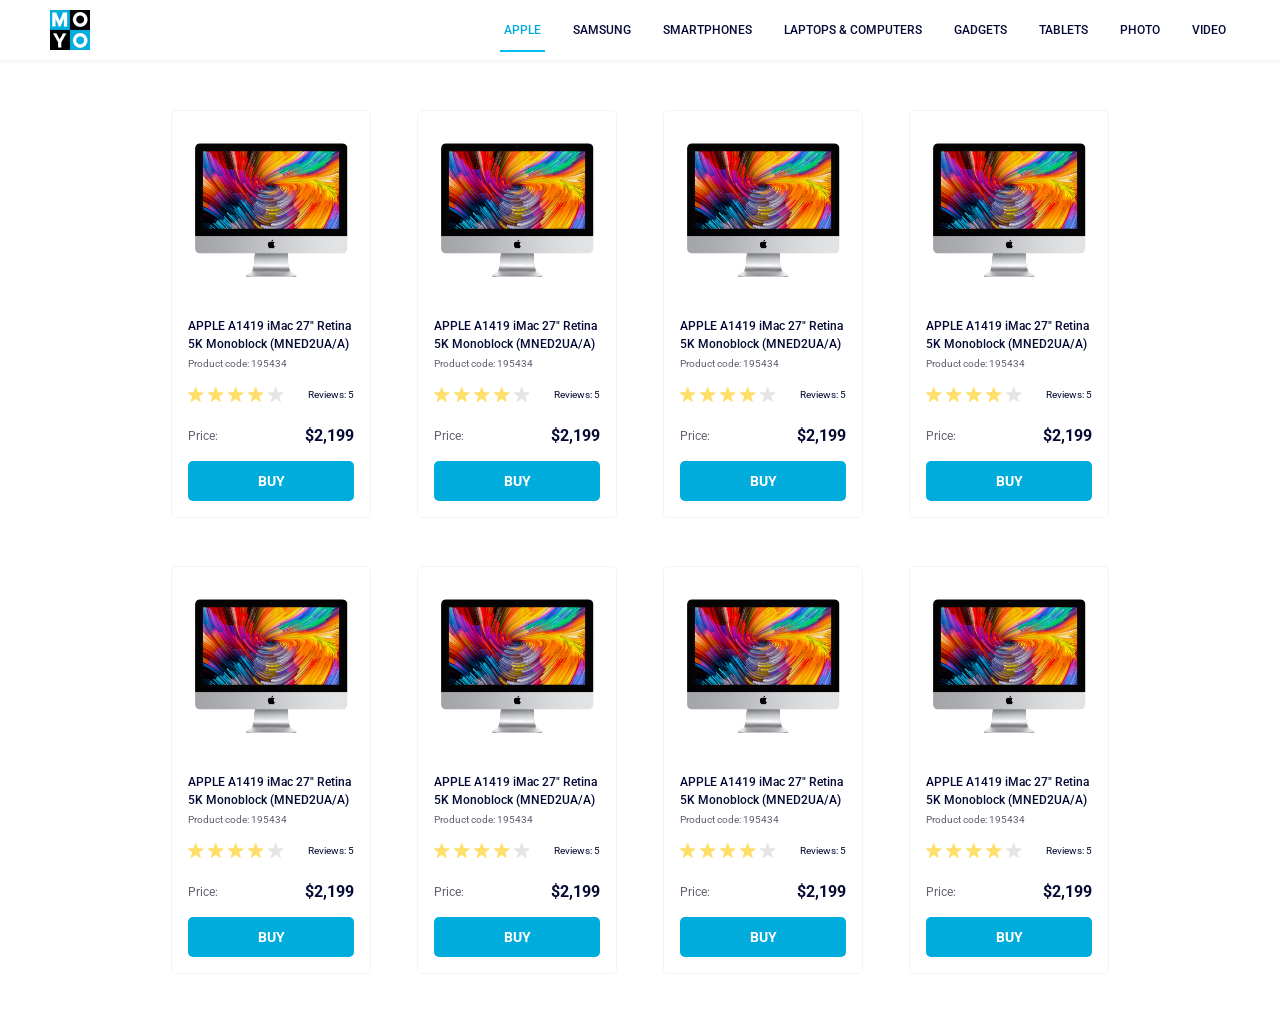
<file: index.html>
<!doctype html>
<html lang="en">
  <head>
    <meta charset="UTF-8">
    <meta name="viewport" content="width=device-width, initial-scale=1.0">
    <title>Catalog</title>
    <link rel="preconnect" href="https://fonts.gstatic.com">
    <link href="https://fonts.googleapis.com/css2?family=Roboto:wght@400;500;700&display=swap" rel="stylesheet">
    <link rel="stylesheet" href="/index.e378193d.css">
  </head>

  <body>
    <header class="header">
      <a href="/" class="header__logo"></a>

      <nav class="nav">
        <ul class="nav__list">
          <li class="nav__item">
            <a href="#apple" class="nav__link is-active">
              APPLE
            </a>
          </li>

          <li class="nav__item">
            <a href="#samsung" class="nav__link">
              SAMSUNG
            </a>
          </li>

          <li class="nav__item">
            <a href="#smartphones" class="nav__link">
              SMARTPHONES
            </a>
          </li>

          <li class="nav__item">
            <a href="#laptops" class="nav__link" data-qa="nav-hover">
              LAPTOPS & COMPUTERS
            </a>
          </li>

          <li class="nav__item">
            <a href="#gadgets" class="nav__link">
              GADGETS
            </a>
          </li>

          <li class="nav__item">
            <a href="#tablets" class="nav__link">
              TABLETS
            </a>
          </li>

          <li class="nav__item">
            <a href="#photo" class="nav__link">
              PHOTO
            </a>
          </li>

          <li class="nav__item">
            <a href="#video" class="nav__link">
              VIDEO
            </a>
          </li>
        </ul>
      </nav>
    </header>

    <main>
      <div class="cards-list">
        <div class="card" data-qa="card">
          <img class="card__image" src="/imac.d0e0225a.jpeg" alt="iMac 27 Retina">

          <h2 class="card__title">
            APPLE A1419 iMac 27" Retina
            <br>
            5K Monoblock (MNED2UA/A)
          </h2>

          <div class="card__code">Product code: 195434</div>

          <div class="card__rating-row">
            <ul class="stars stars--4">
              <li class="stars__star"></li>
              <li class="stars__star"></li>
              <li class="stars__star"></li>
              <li class="stars__star"></li>
              <li class="stars__star"></li>
            </ul>

            <span class="card__reviews">Reviews: 5</span>
          </div>
          <div class="card__price-row">
            <span class="card__price-label">Price:</span>
            <span class="card__price">$2,199</span>
          </div>
          <a class="card__buy" href="#" data-qa="card-hover">
            BUY
          </a>
        </div>

        <div class="card">
          <img class="card__image" src="/imac.d0e0225a.jpeg" alt="iMac 27 Retina">

          <h2 class="card__title">
            APPLE A1419 iMac 27" Retina
            <br>
            5K Monoblock (MNED2UA/A)
          </h2>

          <div class="card__code">Product code: 195434</div>

          <div class="card__rating-row">
            <ul class="stars stars--4">
              <li class="stars__star"></li>
              <li class="stars__star"></li>
              <li class="stars__star"></li>
              <li class="stars__star"></li>
              <li class="stars__star"></li>
            </ul>

            <span class="card__reviews">Reviews: 5</span>
          </div>

          <div class="card__price-row">
            <span class="card__price-label">Price:</span>
            <span class="card__price">$2,199</span>
          </div>
          <a class="card__buy" href="#">
            BUY
          </a>
        </div>

        <div class="card">
          <img class="card__image" src="/imac.d0e0225a.jpeg" alt="iMac 27 Retina">

          <h2 class="card__title">
            APPLE A1419 iMac 27" Retina
            <br>
            5K Monoblock (MNED2UA/A)
          </h2>

          <div class="card__code">Product code: 195434</div>

          <div class="card__rating-row">
            <ul class="stars stars--4">
              <li class="stars__star"></li>
              <li class="stars__star"></li>
              <li class="stars__star"></li>
              <li class="stars__star"></li>
              <li class="stars__star"></li>
            </ul>

            <span class="card__reviews">Reviews: 5</span>
          </div>

          <div class="card__price-row">
            <span class="card__price-label">Price:</span>
            <span class="card__price">$2,199</span>
          </div>
          <a class="card__buy" href="#">
            BUY
          </a>
        </div>

        <div class="card">
          <img class="card__image" src="/imac.d0e0225a.jpeg" alt="iMac 27 Retina">

          <h2 class="card__title">
            APPLE A1419 iMac 27" Retina
            <br>
            5K Monoblock (MNED2UA/A)
          </h2>

          <div class="card__code">Product code: 195434</div>

          <div class="card__rating-row">
            <ul class="stars stars--4">
              <li class="stars__star"></li>
              <li class="stars__star"></li>
              <li class="stars__star"></li>
              <li class="stars__star"></li>
              <li class="stars__star"></li>
            </ul>

            <span class="card__reviews">Reviews: 5</span>
          </div>

          <div class="card__price-row">
            <span class="card__price-label">Price:</span>
            <span class="card__price">$2,199</span>
          </div>
          <a class="card__buy" href="#">
            BUY
          </a>
        </div>

        <div class="card">
          <img class="card__image" src="/imac.d0e0225a.jpeg" alt="iMac 27 Retina">

          <h2 class="card__title">
            APPLE A1419 iMac 27" Retina
            <br>
            5K Monoblock (MNED2UA/A)
          </h2>

          <div class="card__code">Product code: 195434</div>

          <div class="card__rating-row">
            <ul class="stars stars--4">
              <li class="stars__star"></li>
              <li class="stars__star"></li>
              <li class="stars__star"></li>
              <li class="stars__star"></li>
              <li class="stars__star"></li>
            </ul>

            <span class="card__reviews">Reviews: 5</span>
          </div>

          <div class="card__price-row">
            <span class="card__price-label">Price:</span>
            <span class="card__price">$2,199</span>
          </div>
          <a class="card__buy" href="#">
            BUY
          </a>
        </div>

        <div class="card">
          <img class="card__image" src="/imac.d0e0225a.jpeg" alt="iMac 27 Retina">

          <h2 class="card__title">
            APPLE A1419 iMac 27" Retina
            <br>
            5K Monoblock (MNED2UA/A)
          </h2>

          <div class="card__code">Product code: 195434</div>

          <div class="card__rating-row">
            <ul class="stars stars--4">
              <li class="stars__star"></li>
              <li class="stars__star"></li>
              <li class="stars__star"></li>
              <li class="stars__star"></li>
              <li class="stars__star"></li>
            </ul>

            <span class="card__reviews">Reviews: 5</span>
          </div>

          <div class="card__price-row">
            <span class="card__price-label">Price:</span>
            <span class="card__price">$2,199</span>
          </div>
          <a class="card__buy" href="#">
            BUY
          </a>
        </div>

        <div class="card">
          <img class="card__image" src="/imac.d0e0225a.jpeg" alt="iMac 27 Retina">

          <h2 class="card__title">
            APPLE A1419 iMac 27" Retina
            <br>
            5K Monoblock (MNED2UA/A)
          </h2>

          <div class="card__code">Product code: 195434</div>

          <div class="card__rating-row">
            <ul class="stars stars--4">
              <li class="stars__star"></li>
              <li class="stars__star"></li>
              <li class="stars__star"></li>
              <li class="stars__star"></li>
              <li class="stars__star"></li>
            </ul>

            <span class="card__reviews">Reviews: 5</span>
          </div>

          <div class="card__price-row">
            <span class="card__price-label">Price:</span>
            <span class="card__price">$2,199</span>
          </div>
          <a class="card__buy" href="#">
            BUY
          </a>
        </div>

        <div class="card">
          <img class="card__image" src="/imac.d0e0225a.jpeg" alt="iMac 27 Retina">

          <h2 class="card__title">
            APPLE A1419 iMac 27" Retina
            <br>
            5K Monoblock (MNED2UA/A)
          </h2>

          <div class="card__code">Product code: 195434</div>

          <div class="card__rating-row">
            <ul class="stars stars--4">
              <li class="stars__star"></li>
              <li class="stars__star"></li>
              <li class="stars__star"></li>
              <li class="stars__star"></li>
              <li class="stars__star"></li>
            </ul>

            <span class="card__reviews">Reviews: 5</span>
          </div>

          <div class="card__price-row">
            <span class="card__price-label">Price:</span>
            <span class="card__price">$2,199</span>
          </div>
          <a class="card__buy" href="#">
            BUY
          </a>
        </div>
      </div>
    </main>
  <script src="/layout_catalog.59712999.js"></script></body>
</html>
</file>
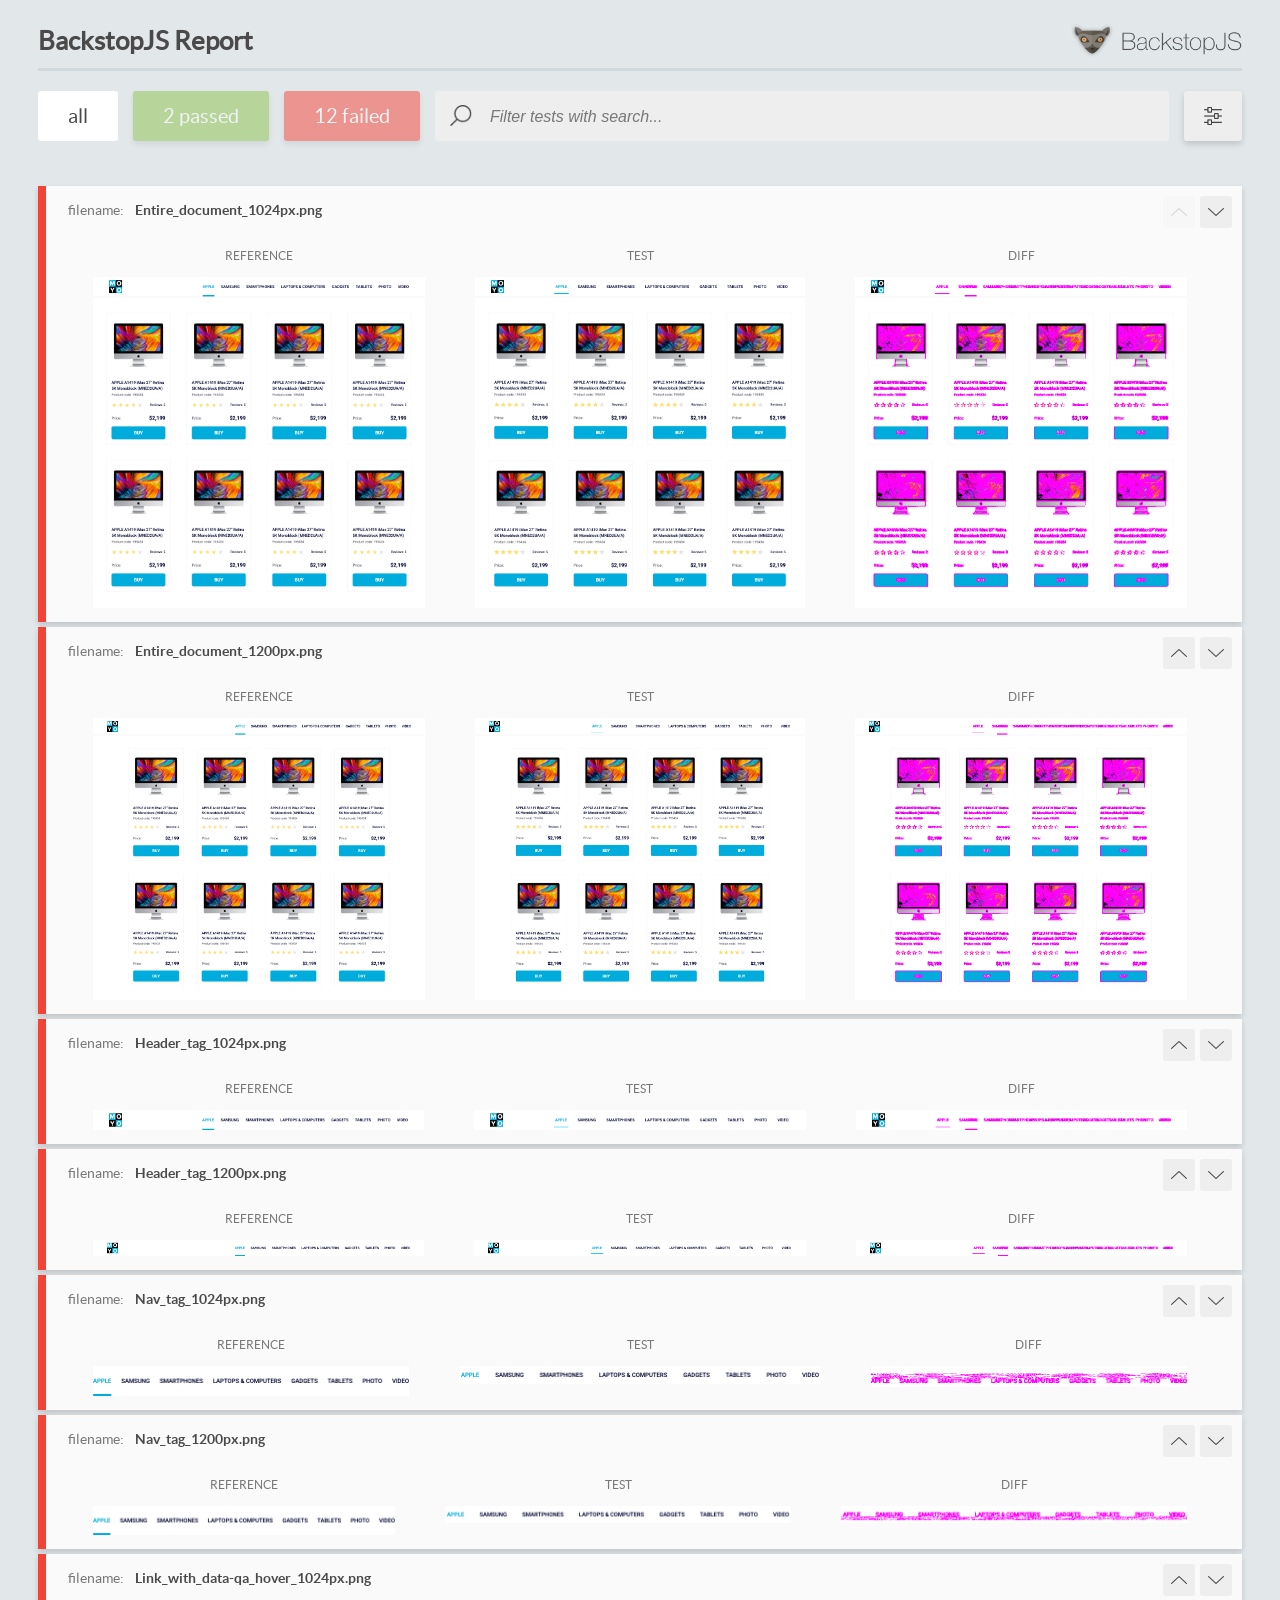
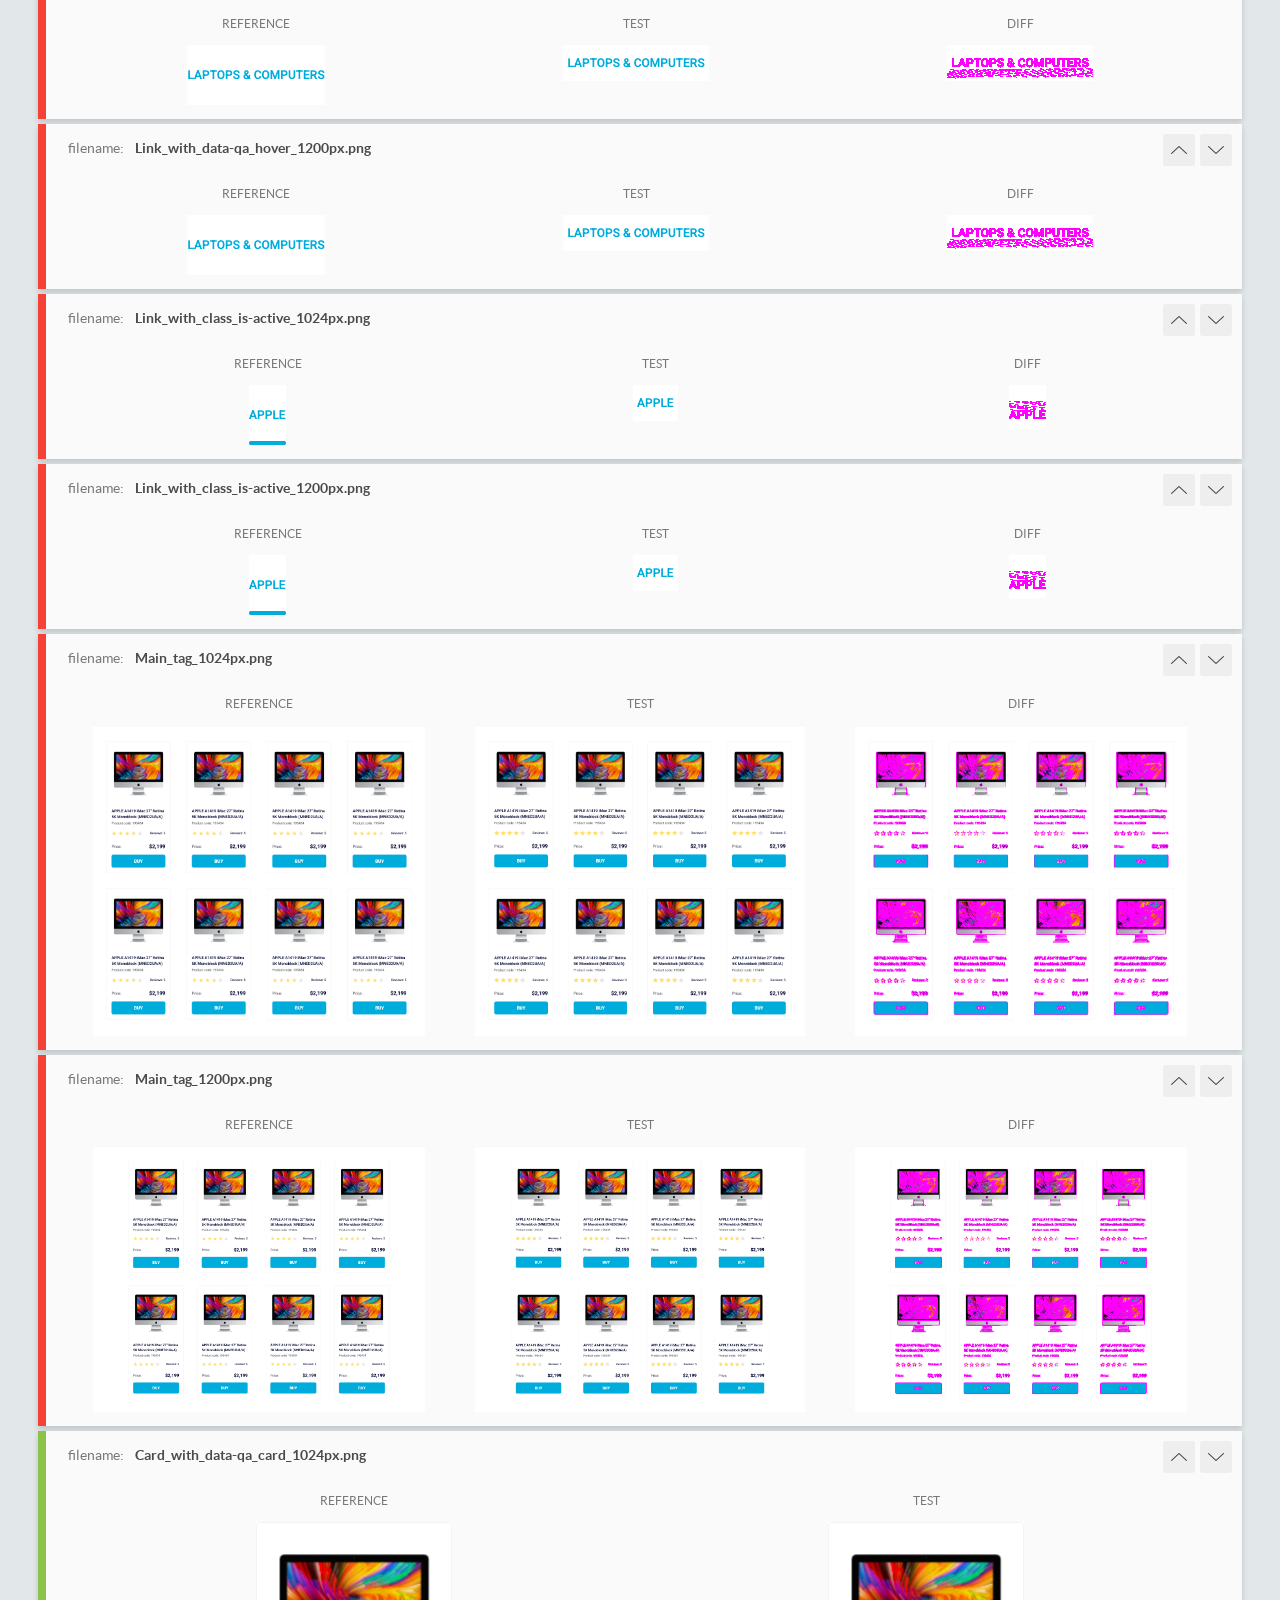
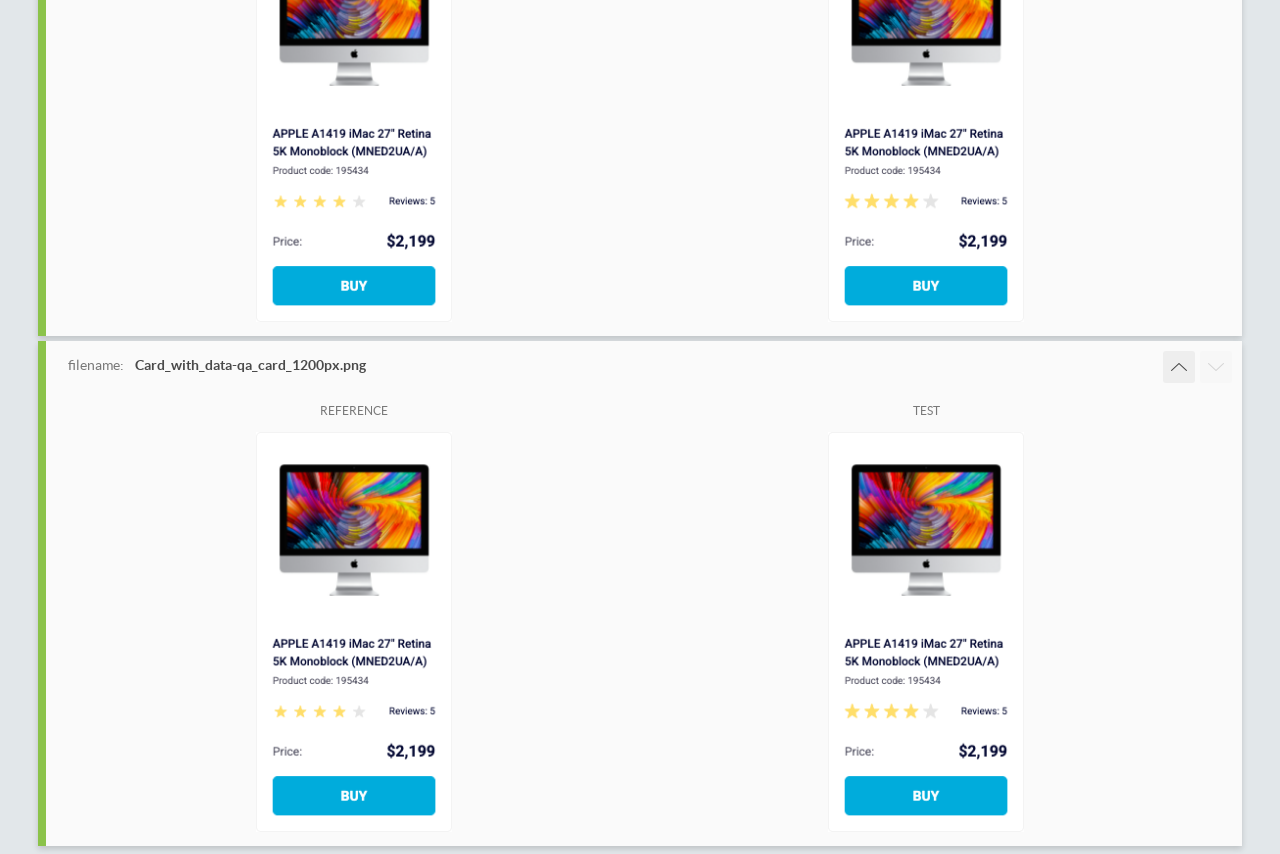
<file: report/html_report/index.html>
<!DOCTYPE html>
<html>
  <head>
    <meta charset="utf-8">
    <!-- Disable Cache -->
    <meta http-equiv="Cache-Control" content="no-cache, no-store, must-revalidate">
    <meta http-equiv="Pragma" content="no-cache">
    <meta http-equiv="Expires" content="0">

    <title>BackstopJS Report</title>

    <style>
      @font-face {
          font-family: 'latoregular';
          src: url('./assets/fonts/lato-regular-webfont.woff2') format('woff2'),
              url('./assets/fonts/lato-regular-webfont.woff') format('woff');
          font-weight: 400;
          font-style: normal;
      }
      @font-face {
          font-family: 'latobold';
          src: url('./assets/fonts/lato-bold-webfont.woff2') format('woff2'),
              url('./assets/fonts/lato-bold-webfont.woff') format('woff');
          font-weight: 700;
          font-style: normal;
      }

      .ReactModal__Body--open {
          overflow: hidden;
      }
      .ReactModal__Body--open .header {
        display: none;
      }

    </style>
  </head>
  <body style="background-color: #E2E7EA">
    <div id="root">

    </div>
    <script>
      function report (report) { // eslint-disable-line no-unused-vars
        window.tests = report;
      }
    </script>
    <script src="config.js"></script>
    <script src="index_bundle.js"></script>
  </body>
</html>
</file>
<file: index.e378193d.css>
.header {
  box-sizing: border-box;
  justify-content: space-between;
  align-items: center;
  width: 100%;
  height: 60px;
  padding: 22px 50px;
  display: flex;
  box-shadow: 0 2px 4px #0000000d;
}

.header__logo {
  background-image: url("logo.c493797d.png");
  background-position: center;
  background-repeat: no-repeat;
  background-size: contain;
  width: 40px;
  height: 40px;
  display: block;
}

.nav {
  font-size: 12px;
  font-weight: 500;
  display: flex;
}

.nav__list {
  margin: 0;
  padding: 0;
  list-style: none;
  display: flex;
}

.nav__item {
  margin-right: 24px;
}

.nav__item:last-child {
  margin-right: 0;
}

.nav__link {
  color: #060b35;
  justify-content: center;
  align-items: center;
  height: 36px;
  padding: 0 4px;
  font-weight: 500;
  text-decoration: none;
  transition: color .3s;
  display: flex;
  position: relative;
}

.nav__link:hover, .nav__link[data-qa="nav-hover"]:hover {
  color: #00acdc;
  transition: color .3s;
}

.nav__link.is-active {
  color: #00acdc;
}

.nav__link.is-active:after {
  content: "";
  background-color: #00bdf2;
  width: 100%;
  height: 2px;
  position: absolute;
  bottom: -4px;
  left: 0;
}

.cards-list {
  --column-count: 1;
  grid-template-columns: repeat(var(--column-count), 200px);
  justify-content: center;
  gap: 48px 46px;
  padding: 50px 40px;
  display: grid;
}

@media (width >= 488px) {
  .cards-list {
    --column-count: 2;
  }
}

@media (width >= 768px) {
  .cards-list {
    --column-count: 3;
  }
}

@media (width >= 1024px) {
  .cards-list {
    --column-count: 4;
  }
}

.card {
  box-sizing: border-box;
  padding-top: 32px;
  will-change: transform;
  padding-inline: 16px;
  background-color: #fff;
  border: 1px solid #f3f3f3;
  border-radius: 5px;
  flex-direction: column;
  align-items: flex-start;
  width: 200px;
  padding-bottom: 16px;
  font-family: Roboto, Arial, Helvetica, sans-serif;
  transition: transform .3s cubic-bezier(.4, 0, .2, 1);
  display: flex;
  position: relative;
}

.card__image {
  width: 160px;
  height: 134px;
  margin-bottom: 40px;
  margin-left: auto;
  margin-right: auto;
  display: block;
}

.card__title {
  color: #060b35;
  text-align: left;
  width: 100%;
  margin: 0 0 4px;
  font-size: 12px;
  font-weight: 500;
  line-height: 18px;
  transition: color .3s cubic-bezier(.4, 0, .2, 1);
}

.card__code {
  color: #616070;
  text-align: left;
  width: 100%;
  margin: 0;
  padding-bottom: 16px;
  font-size: 10px;
  font-weight: 400;
  line-height: 14px;
  display: block;
}

.card__rating-row {
  justify-content: flex-start;
  align-items: center;
  width: 100%;
  margin-bottom: 24px;
  display: flex;
}

.card__reviews {
  color: #060b35;
  margin-left: auto;
  font-size: 10px;
  font-weight: 400;
  line-height: 14px;
}

.card__price-row {
  flex-direction: row;
  justify-content: space-between;
  align-items: center;
  width: 100%;
  padding-bottom: 16px;
  display: flex;
}

.card__price-label {
  color: #616070;
  margin: 0;
  font-size: 12px;
  font-weight: 400;
  line-height: 18px;
}

.card__price {
  color: #060b35;
  margin: 0;
  font-size: 16px;
  font-weight: 700;
  line-height: 18px;
}

.card__buy {
  color: #fff;
  text-align: center;
  box-sizing: border-box;
  background: #00acdc;
  border-radius: 5px;
  width: 100%;
  height: 40px;
  padding-block: 12px;
  font-size: 14px;
  font-weight: 700;
  line-height: 16px;
  text-decoration: none;
  transition: background .3s, color .3s, border .3s;
}

.card__buy[data-qa="card-hover"]:hover, .card__buy:hover {
  color: #00acdc;
  background-color: #fff;
  border: 1px solid #00acdc;
  text-decoration: none;
}

.card:hover {
  z-index: 2;
  transform: scale(1.2);
}

.card:hover .card__title {
  color: #34568b;
}

.card:hover .card__buy {
  color: #00acdc;
  background: #fff;
  border: 1px solid #00acdc;
}

.stars {
  align-items: center;
  margin: 0;
  padding: 0;
  list-style: none;
  display: flex;
}

.stars__star {
  background-image: url("star.fa806e3c.svg");
  background-repeat: no-repeat;
  background-size: contain;
  width: 16px;
  height: 16px;
  margin-right: 4px;
  display: inline-block;
}

.stars__star:last-child {
  margin-right: 17px;
}

.stars--1 .stars__star:first-child, .stars--2 .stars__star:nth-child(-n+2), .stars--3 .stars__star:nth-child(-n+3), .stars--4 .stars__star:nth-child(-n+4), .stars--5 .stars__star:nth-child(-n+5) {
  background-image: url("star-active.2be54011.svg");
}

body {
  background-color: #fff;
  margin: 0;
  font-family: Roboto, Arial, Helvetica, sans-serif;
}
/*# sourceMappingURL=index.e378193d.css.map */
</file>
